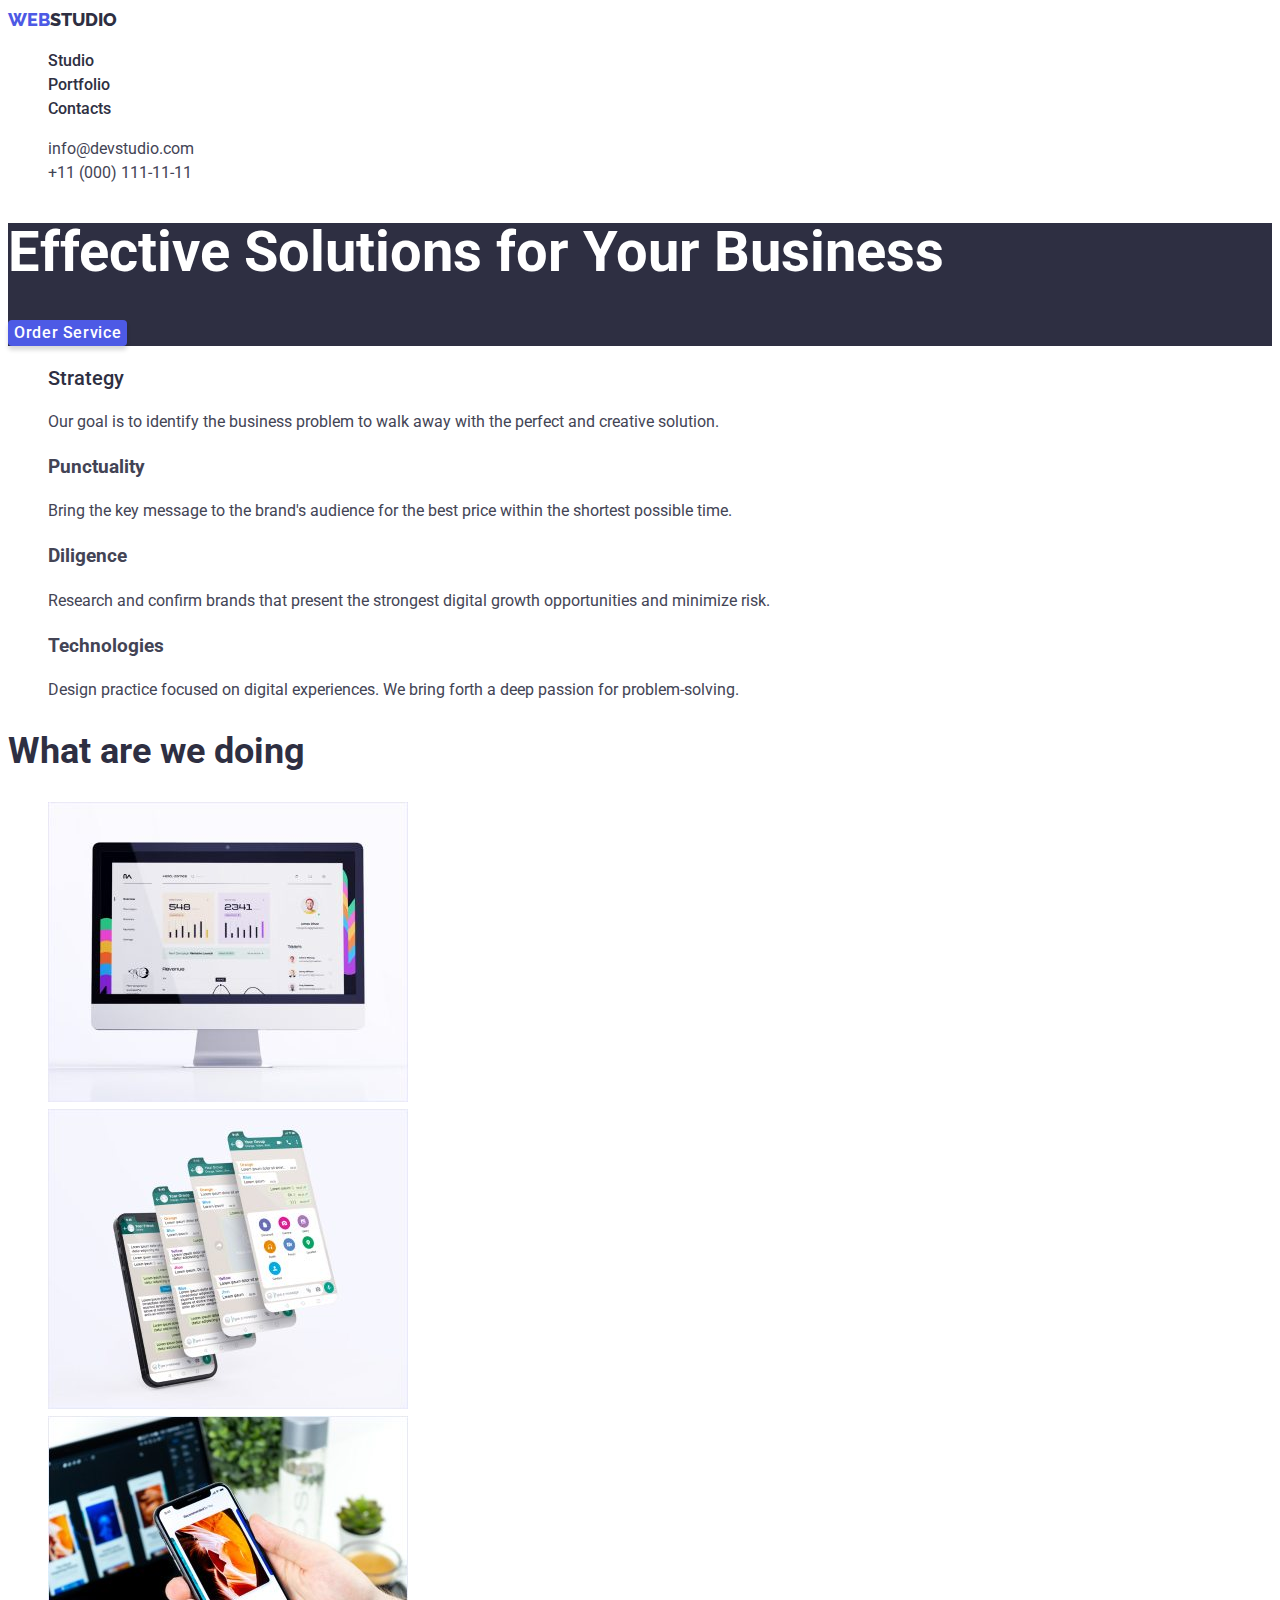
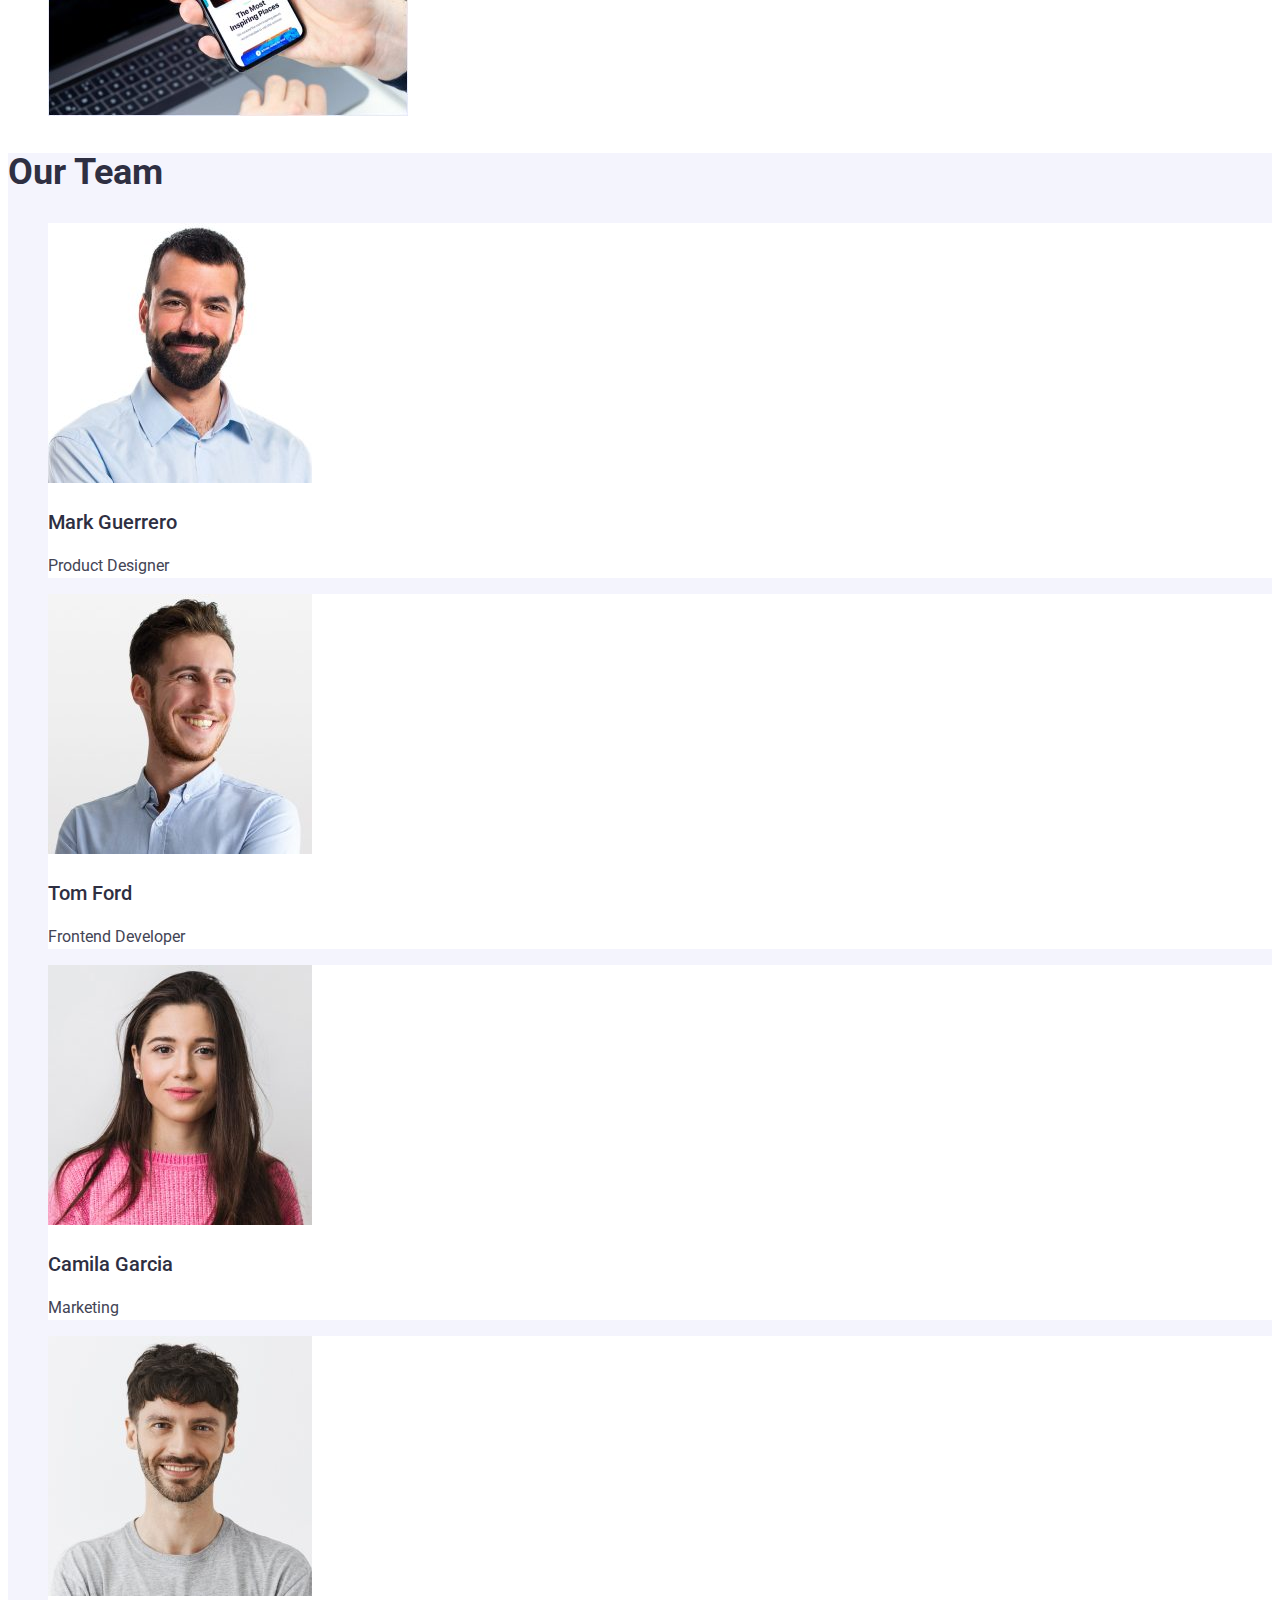
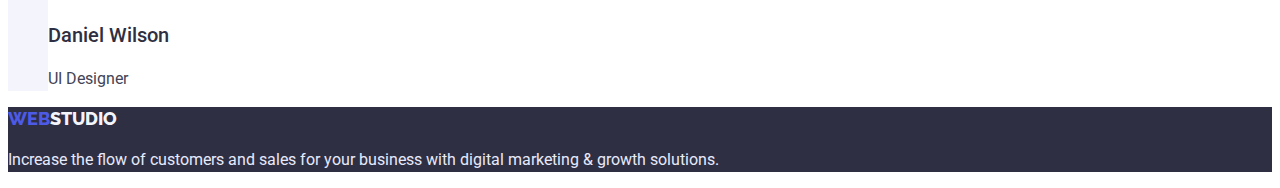
<file: index.html>
<!DOCTYPE html>
<html lang="en">
  <head>
    <meta charset="UTF-8" />
    <meta http-equiv="X-UA-Compatible" content="IE=edge" />
    <meta name="viewport" content="width=device-width, initial-scale=1.0" />
    <link rel="preconnect" href="https://fonts.googleapis.com" />
    <link rel="preconnect" href="https://fonts.gstatic.com" crossorigin />
    <link
      href="https://fonts.googleapis.com/css2?family=Raleway:wght@800&family=Roboto:wght@400;500;700;900&display=swap"
      rel="stylesheet"
    />
    <link rel="stylesheet" href="./css/styles.css" />
    <title>Web Studio</title>
  </head>
  <body>
    <header>
      <nav>
        <a class="logo logo-dark link" href="./index.html"
          ><span class="logo-decor">Web</span>Studio</a
        >
        <ul class="item-list">
          <li><a class="nav-link link" href="./index.html">Studio</a></li>
          <li>
            <a class="nav-link link" href="./portfolio/portfolio.html"
              >Portfolio</a
            >
          </li>
          <li><a class="nav-link link" href="">Contacts</a></li>
        </ul>
      </nav>

      <address>
        <ul class="item-list">
          <li>
            <a class="contact-link link" href="mailto:info@devstudio.com"
              >info@devstudio.com</a
            >
          </li>
          <li>
            <a class="contact-link link" href="tel:+110001111111"
              >+11 (000) 111-11-11</a
            >
          </li>
        </ul>
      </address>
    </header>

    <main>
      <section class="hero-section">
        <h1 class="hero-title">Effective Solutions for Your Business</h1>
        <button class="order-button" type="button">Order Service</button>
      </section>

      <!-- Над цією секцією трохи думав, адже не було заголовка, а семантично в
      кожної секції має бути заголовок, як казав Коротенко, тому придумав
      заголовок та додав атрибут hidden, приховавши його, щоб було як у макеті, 
      поки ми CSS не брали, не знаю як це правильно зробити-->

      <section>
        <h2 hidden>Our benefits</h2>
        <ul class="item-list">
          <li>
            <h3 class="main-section-subtitle">Strategy</h3>
            <p>
              Our goal is to identify the business problem to walk away with the
              perfect and creative solution.
            </p>
          </li>
          <li>
            <h3 class="benefit-title">Punctuality</h3>
            <p>
              Bring the key message to the brand's audience for the best price
              within the shortest possible time.
            </p>
          </li>
          <li>
            <h3 class="benefit-title">Diligence</h3>
            <p>
              Research and confirm brands that present the strongest digital
              growth opportunities and minimize risk.
            </p>
          </li>
          <li>
            <h3 class="benefit-title">Technologies</h3>
            <p>
              Design practice focused on digital experiences. We bring forth a
              deep passion for problem-solving.
            </p>
          </li>
        </ul>
      </section>
      <section>
        <h2 class="main-section-title">What are we doing</h2>
        <ul class="item-list">
          <li>
            <img
              src="./images/monitor.jpg"
              width="360"
              height="300"
              alt="monitor"
            />
          </li>
          <li>
            <img
              src="./images/phone-cascade.jpg"
              width="360"
              height="300"
              alt="phone display with cascade windows"
            />
          </li>
          <li>
            <img
              src="./images/phone-and-laptop.jpg"
              width="360"
              height="300"
              alt="phone and laptop"
            />
          </li>
        </ul>
      </section>
      <section class="team-section">
        <h2 class="main-section-title">Our Team</h2>
        <ul class="item-list">
          <li class="team-member-card">
            <img
              src="./images/mark-guerrero.jpg"
              width="264"
              height="260"
              alt="Mark Guerrero"
            />
            <h3 class="main-section-subtitle">Mark Guerrero</h3>
            <p>Product Designer</p>
          </li>
          <li class="team-member-card">
            <img
              src="./images/tom-ford.jpg"
              width="264"
              height="260"
              alt="Tom Ford"
            />
            <h3 class="main-section-subtitle">Tom Ford</h3>
            <p>Frontend Developer</p>
          </li>
          <li class="team-member-card">
            <img
              src="./images/camila-garcia.jpg"
              width="264"
              height="260"
              alt="Camila Garcia"
            />
            <h3 class="main-section-subtitle">Camila Garcia</h3>
            <p>Marketing</p>
          </li>
          <li class="team-member-card">
            <img
              src="./images/daniel-wilson.jpg"
              width="264"
              height="260"
              alt="Daniel Wilson"
            />
            <h3 class="main-section-subtitle">Daniel Wilson</h3>
            <p>UI Designer</p>
          </li>
        </ul>
      </section>
    </main>

    <footer class="footer-background">
      <a class="logo logo-light link" href="./index.html"
        ><span class="logo-decor">Web</span>Studio</a
      >
      <p class="inverted-text">
        Increase the flow of customers and sales for your business with digital
        marketing & growth solutions.
      </p>
    </footer>
  </body>
</html>
</file>
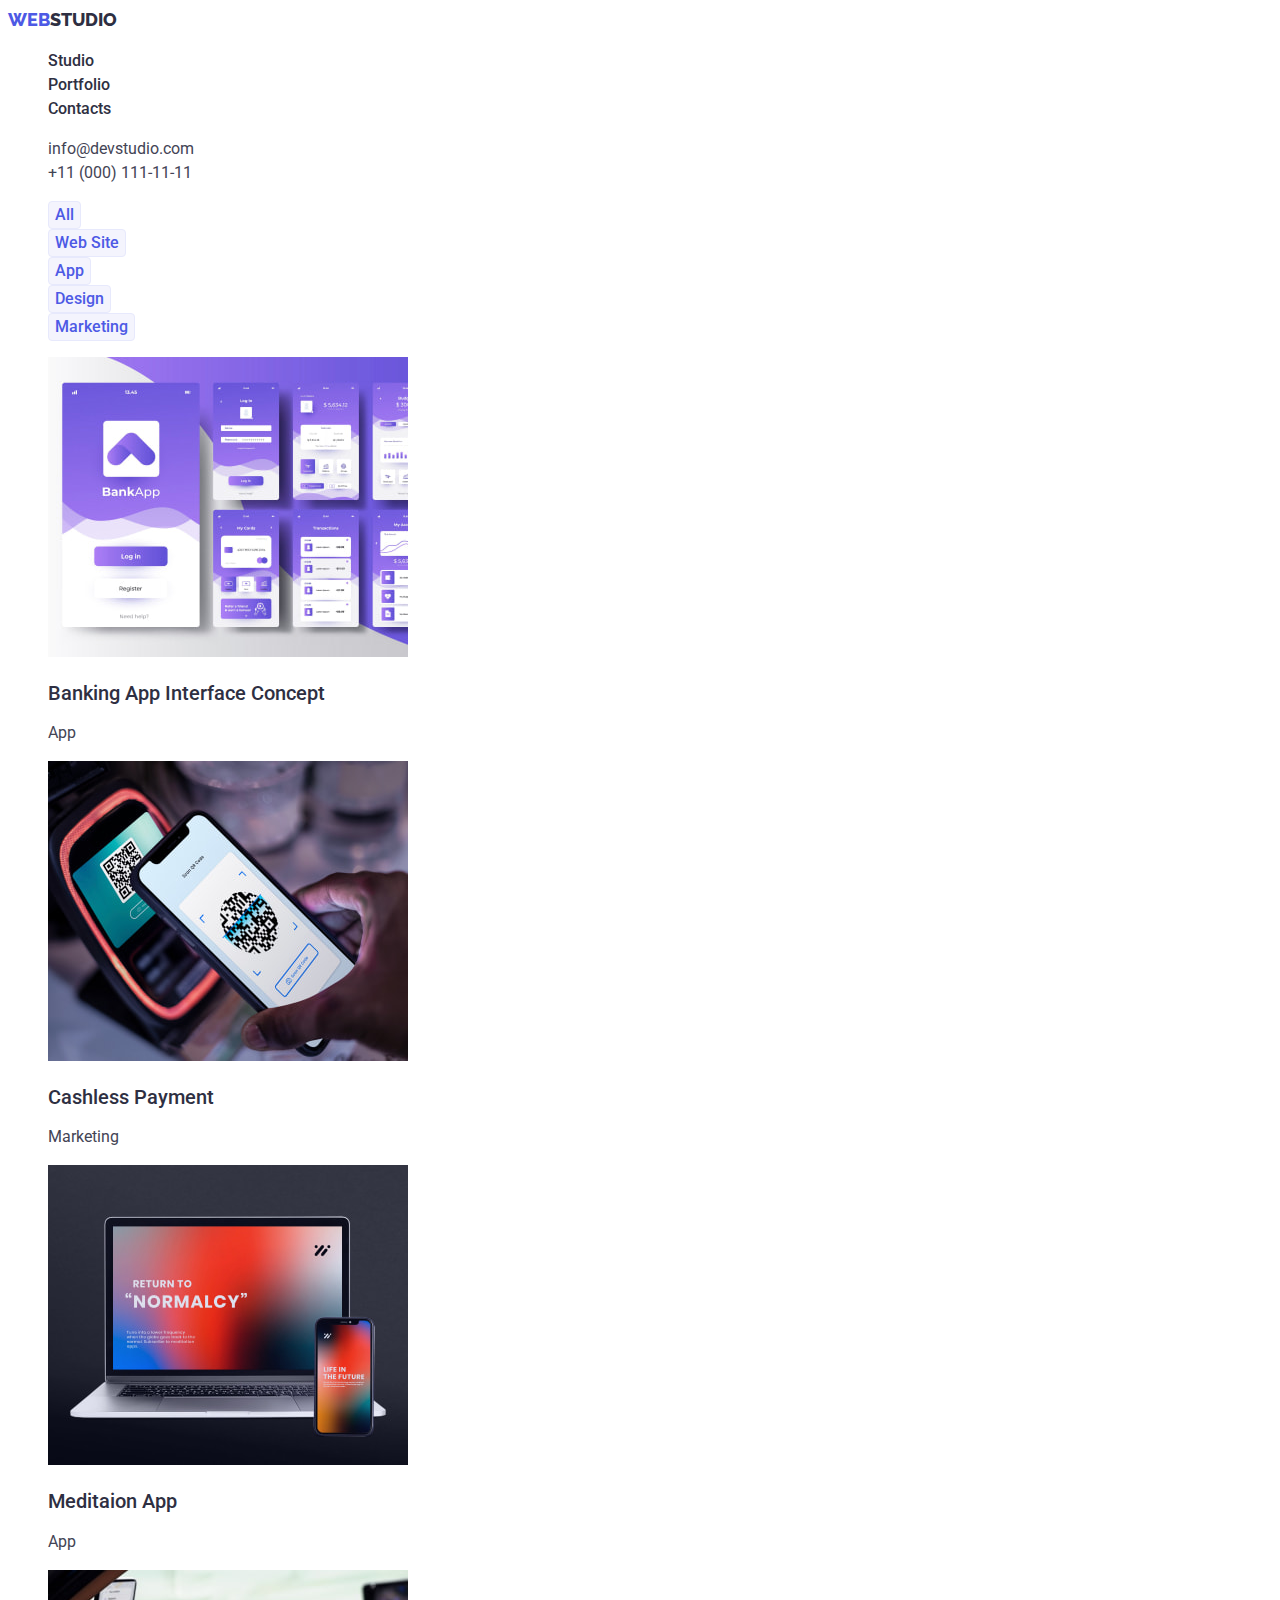
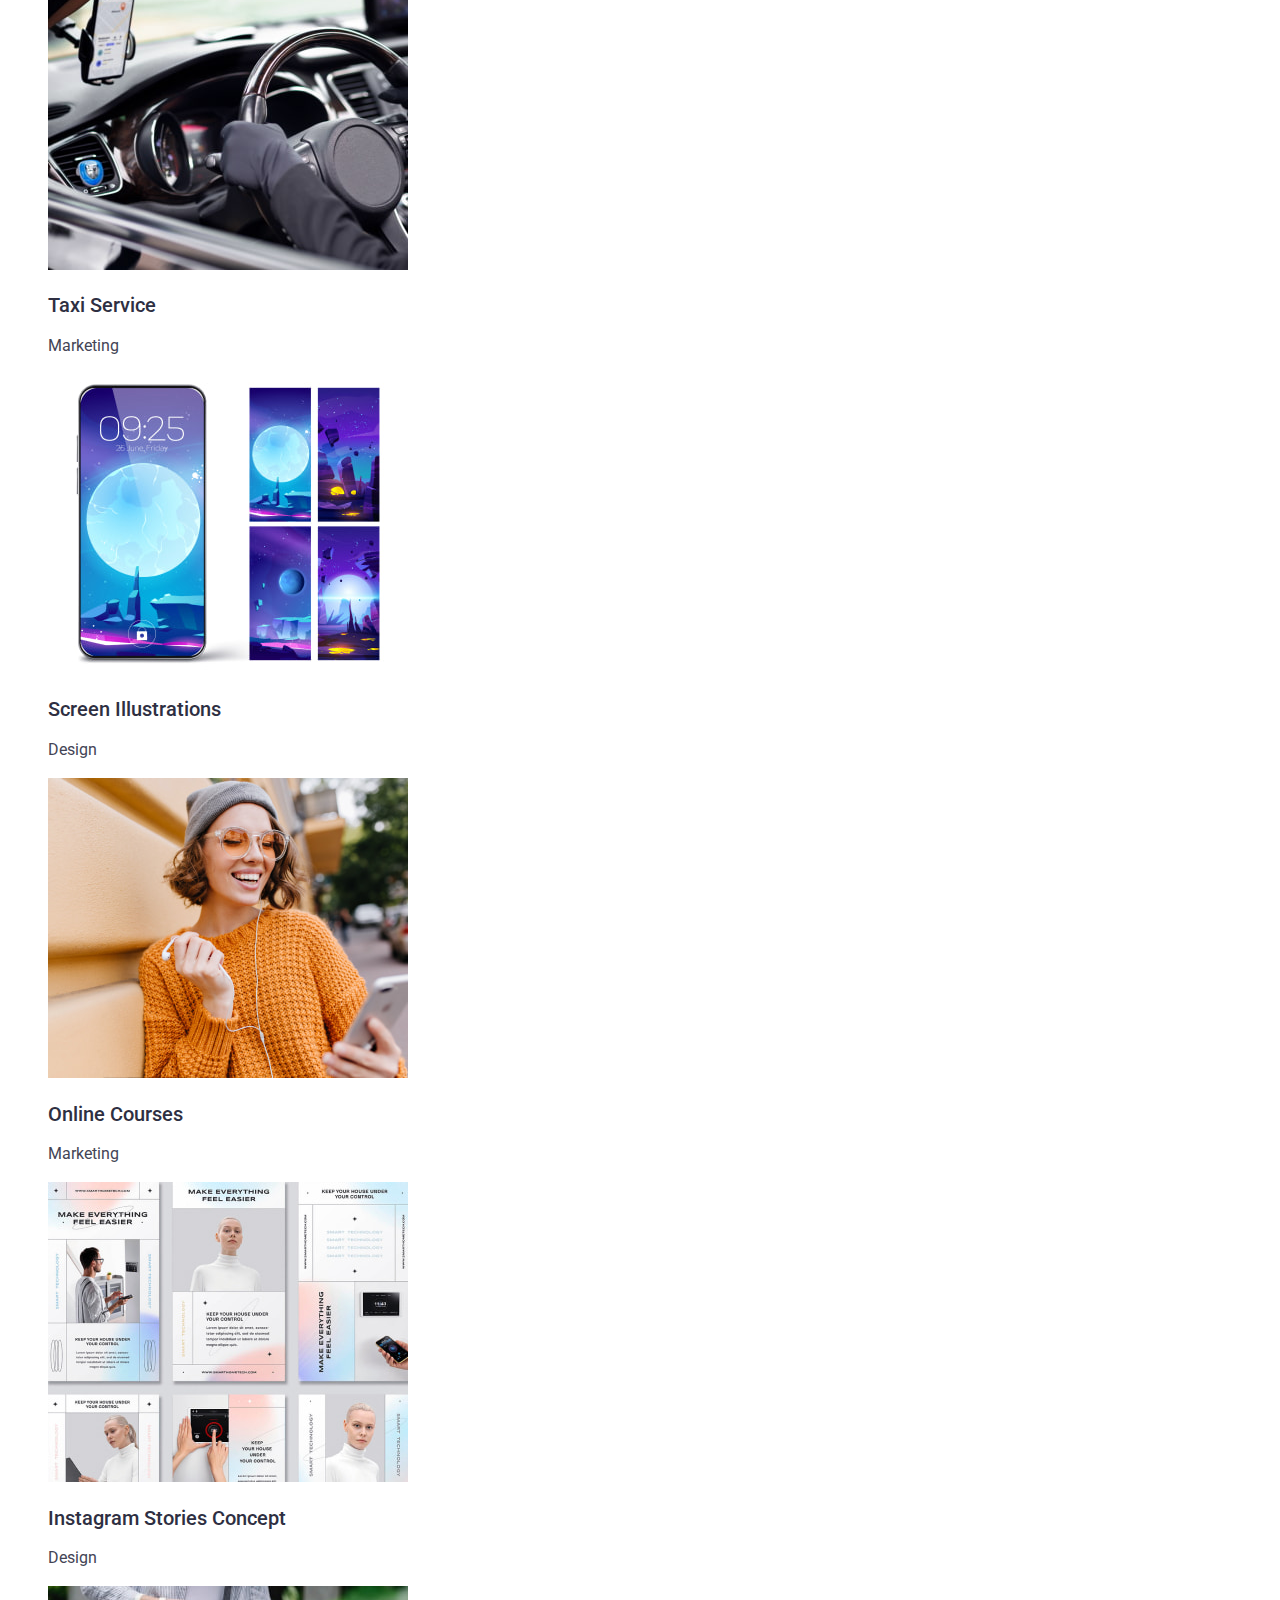
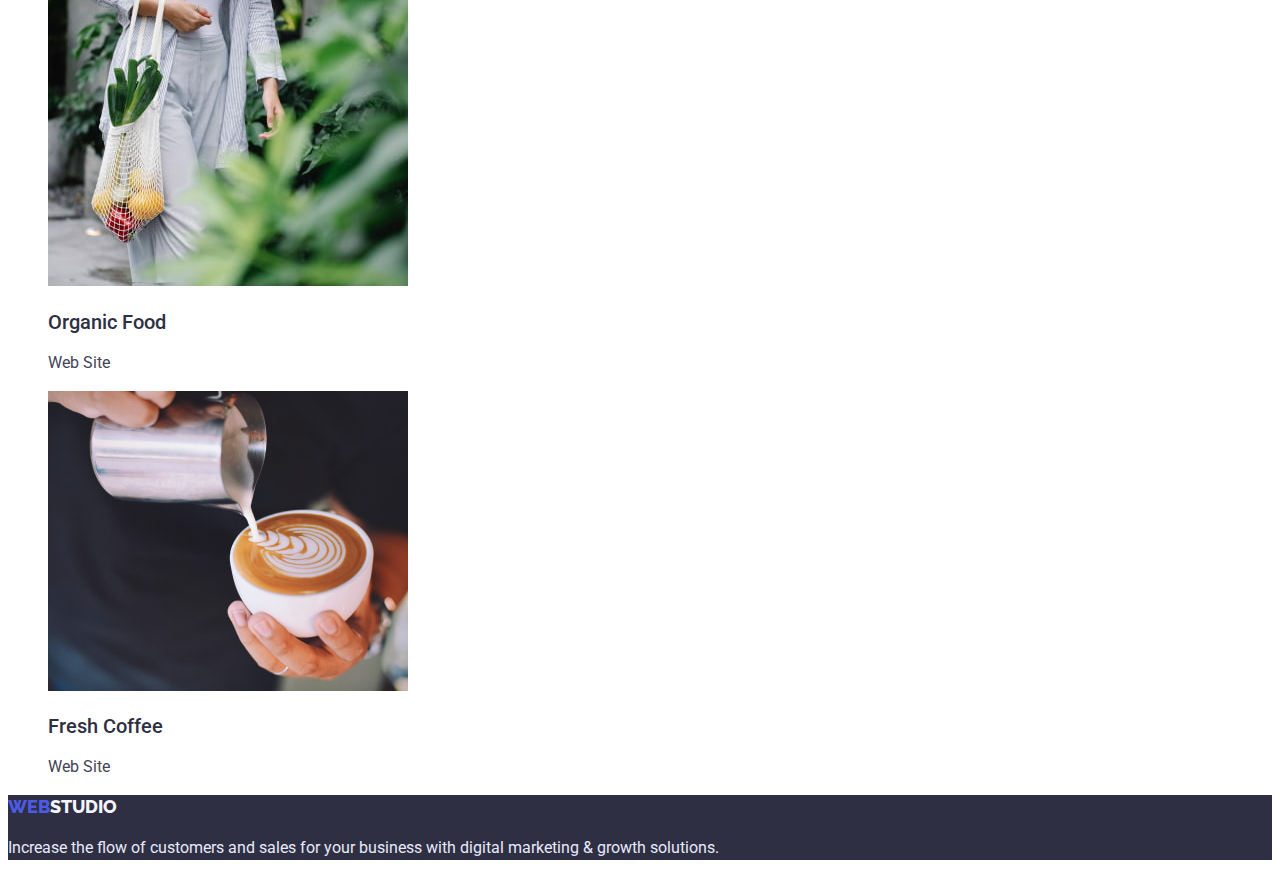
<file: portfolio/portfolio.html>
<!DOCTYPE html>
<html lang="en">
  <head>
    <meta charset="UTF-8" />
    <meta http-equiv="X-UA-Compatible" content="IE=edge" />
    <meta name="viewport" content="width=device-width, initial-scale=1.0" />
    <link rel="preconnect" href="https://fonts.googleapis.com" />
    <link rel="preconnect" href="https://fonts.gstatic.com" crossorigin />
    <link
      href="https://fonts.googleapis.com/css2?family=Raleway:wght@800&family=Roboto:wght@400;500;700;900&display=swap"
      rel="stylesheet"
    />
    <link rel="stylesheet" href="../css/styles.css" />
    <title>Portfolio</title>
  </head>
  <body>
    <header>
      <nav>
        <a class="logo logo-dark link" href="../index.html"
          ><span class="logo-decor">Web</span>Studio</a
        >
        <ul class="item-list">
          <li>
            <a class="nav-link link" href="../index.html">Studio</a>
          </li>
          <li>
            <a class="nav-link link" href="./portfolio.html">Portfolio</a>
          </li>
          <li><a class="nav-link link" href="">Contacts</a></li>
        </ul>
      </nav>
      <address>
        <ul class="item-list">
          <li>
            <a class="contact-link link" href="mailto:info@devstudio.com"
              >info@devstudio.com</a
            >
          </li>
          <li>
            <a class="contact-link link" href="tel:+110001111111"
              >+11 (000) 111-11-11</a
            >
          </li>
        </ul>
      </address>
    </header>
    <main>
      <section>
        <h1 hidden>Portfolio</h1>
        <ul class="item-list">
          <li>
            <button class="filter-button" type="button">All</button>
          </li>
          <li>
            <button class="filter-button" type="button">Web Site</button>
          </li>
          <li>
            <button class="filter-button" type="button">App</button>
          </li>
          <li>
            <button class="filter-button" type="button">Design</button>
          </li>
          <li>
            <button class="filter-button" type="button">Marketing</button>
          </li>
        </ul>
        <ul class="item-list">
          <li>
            <a class="link" href="#"
              ><img
                src="./images/banking-app-interface.jpg"
                width="360"
                height="300"
                alt="Banking App Interface Concept"
              />
              <h2 class="main-section-subtitle">
                Banking App Interface Concept
              </h2>
              <p>App</p>
            </a>
          </li>
          <li>
            <a class="link" href="#"
              ><img
                src="./images/cashless-payment.jpg"
                width="360"
                height="300"
                alt="Cashless Payment"
              />
              <h2 class="main-section-subtitle">Cashless Payment</h2>
              <p>Marketing</p>
            </a>
          </li>
          <li>
            <a class="link" href="#"
              ><img
                src="./images/meditation-app.jpg"
                width="360"
                height="300"
                alt="Meditaion App"
              />
              <h2 class="main-section-subtitle">Meditaion App</h2>
              <p>App</p>
            </a>
          </li>
          <li>
            <a class="link" href="#"
              ><img
                src="./images/taxi-service.jpg"
                width="360"
                height="300"
                alt="Taxi Service"
              />
              <h2 class="main-section-subtitle">Taxi Service</h2>
              <p>Marketing</p>
            </a>
          </li>
          <li>
            <a class="link" href="#"
              ><img
                src="./images/screen-illustrations.jpg"
                width="360"
                height="300"
                alt="Screen Illustrations"
              />
              <h2 class="main-section-subtitle">Screen Illustrations</h2>
              <p>Design</p>
            </a>
          </li>
          <li>
            <a class="link" href="#"
              ><img
                src="./images/online-courses.jpg"
                width="360"
                height="300"
                alt="Online Courses"
              />
              <h2 class="main-section-subtitle">Online Courses</h2>
              <p>Marketing</p>
            </a>
          </li>
          <li>
            <a class="link" href="#"
              ><img
                src="./images/inst-stories-concept.jpg"
                width="360"
                height="300"
                alt="Instagram Stories Concept"
              />
              <h2 class="main-section-subtitle">Instagram Stories Concept</h2>
              <p>Design</p>
            </a>
          </li>
          <li>
            <a class="link" href="#"
              ><img
                src="./images/organic-food.jpg"
                width="360"
                height="300"
                alt="Organic Food"
              />
              <h2 class="main-section-subtitle">Organic Food</h2>
              <p>Web Site</p>
            </a>
          </li>
          <li>
            <a class="link" href="#"
              ><img
                src="./images/fresh-coffee.jpg"
                width="360"
                height="300"
                alt="Fresh Coffee"
              />
              <h2 class="main-section-subtitle">Fresh Coffee</h2>
              <p>Web Site</p>
            </a>
          </li>
        </ul>
      </section>
    </main>
    <footer class="footer-background">
      <a class="logo logo-light link" href="../index.html"
        ><span class="logo-decor">Web</span>Studio</a
      >
      <p class="inverted-text">
        Increase the flow of customers and sales for your business with digital
        marketing & growth solutions.
      </p>
    </footer>
  </body>
</html>
</file>
<file: css/styles.css>
:root {
  --clr-primary: #434455;
  --clr-primary-inverted: #e7e9fc;
  --clr-secondary: #2e2f42;
  --clr-secondary-inverted: #fff;
  --clr-brand: #4d5ae5;
  --clr-brand-interaction: #404bbf;
  --clr-brand-inverted: #f4f4fd;
}

body {
  font-family: 'Roboto', sans-serif;
  font-size: 16px;
  line-height: 1.5;
  color: var(--clr-primary);
}

.link {
  text-decoration: none;
  color: inherit;
}

.logo {
  font-family: 'Raleway', sans-serif;
  font-size: 18px;
  font-weight: 800;
  line-height: 1.34;
  text-transform: uppercase;
}

.logo-dark {
  color: var(--clr-secondary);
}

.logo-light {
  color: var(--clr-brand-inverted);
}

.logo-decor {
  color: var(--clr-brand);
}

.item-list {
  list-style-type: none;
}

.nav-link {
  font-weight: 500;
  color: var(--clr-secondary);
}

.contact-link {
  font-style: normal;
  color: inherit;
}

.nav-link:hover,
.nav-link:focus,
.contact-link:hover,
.contact-link:focus {
  color: var(--clr-brand-interaction);
}

.hero-section {
  background-color: var(--clr-secondary);
}

.hero-title {
  font-size: 56px;
  font-weight: 700;
  line-height: 1.07;
  color: var(--clr-secondary-inverted);
}

.order-button {
  background-color: var(--clr-brand);
  color: var(--clr-secondary-inverted);
  font-family: inherit;
  font-size: inherit;
  line-height: inherit;
  font-weight: 500;
  letter-spacing: 0.04em;
  border: none;
  border-radius: 4px;
  box-shadow: 0px 4px 4px rgba(0, 0, 0, 0.15);
  cursor: pointer;
}

.order-button:hover,
.order-button:focus {
  background-color: var(--clr-brand-interaction);
}

.main-section-subtitle {
  font-weight: 500;
  font-size: 20px;
  line-height: 1.2;
  color: var(--clr-secondary);
}

.main-section-title {
  font-weight: 700;
  font-size: 36px;
  line-height: 1.11;
  color: var(--clr-secondary);
}

.team-section {
  background-color: var(--clr-brand-inverted);
}

.team-member-card {
  background-color: var(--clr-secondary-inverted);
}

.footer-background {
  background-color: var(--clr-secondary);
}

.inverted-text {
  color: var(--clr-primary-inverted);
}

.filter-button {
  background-color: var(--clr-brand-inverted);
  color: var(--clr-brand);
  font-family: inherit;
  font-size: inherit;
  font-weight: 500;
  line-height: inherit;
  border: 1px solid var(--clr-primary-inverted);
  border-radius: 4px;
  cursor: pointer;
}

.filter-button:hover,
.filter-button:focus {
  background: var(--clr-brand-interaction);
  box-shadow: 0px 3px 1px rgba(0, 0, 0, 0.1), 0px 2px 1px rgba(0, 0, 0, 0.08),
    0px 2px 2px rgba(0, 0, 0, 0.12);
  border: 1px solid var(--clr-brand-interaction);
  color: var(--clr-secondary-inverted);
}

.filter-card {
  text-decoration: none;
}
</file>
